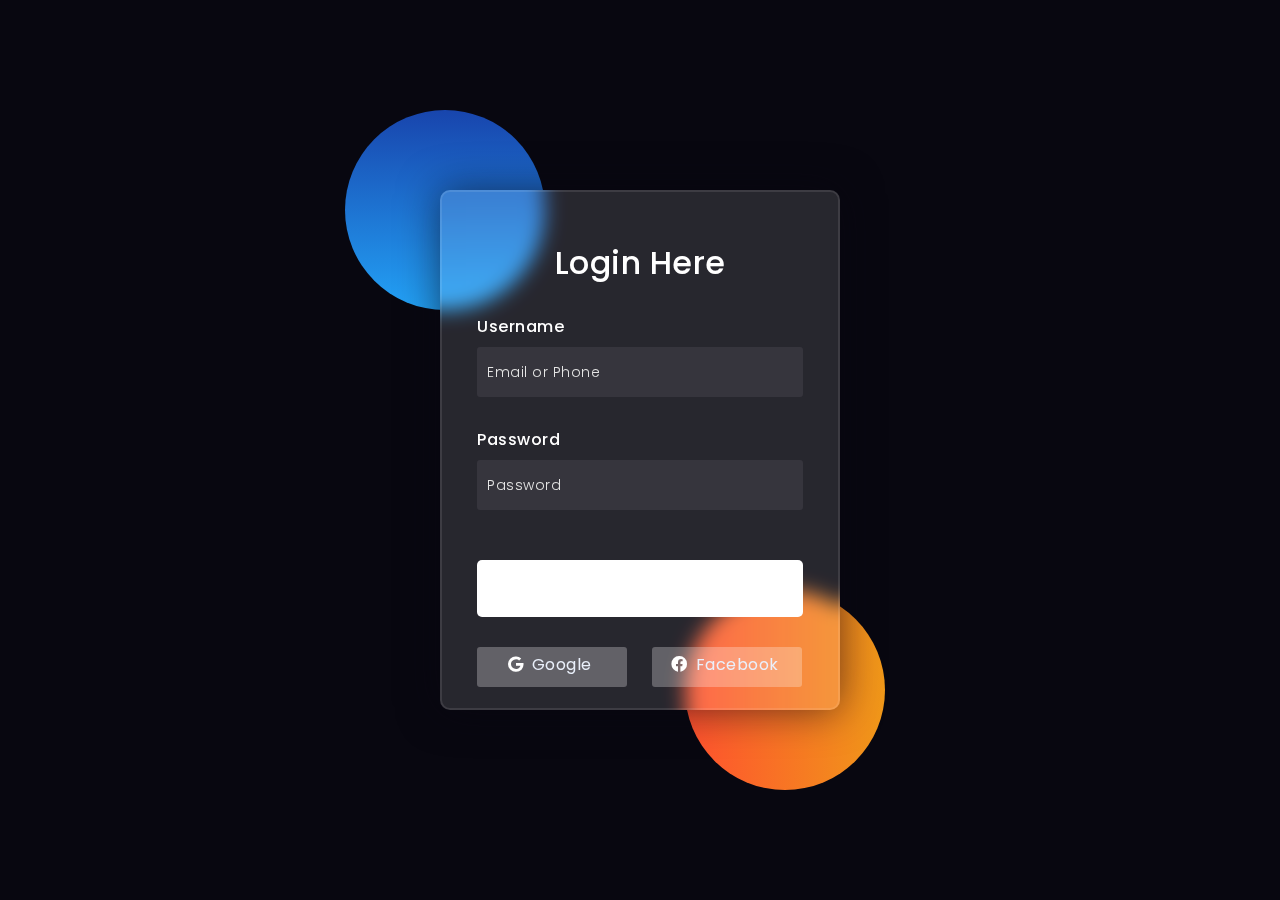
<file: portfolio-master/index.html>
<!DOCTYPE html>
<html lang="en">
<head>
  <!-- Design by foolishdeveloper.com -->
    <title>Login</title>
 
    <link rel="preconnect" href="https://fonts.gstatic.com">
    <link rel="stylesheet" href="https://cdnjs.cloudflare.com/ajax/libs/font-awesome/5.15.4/css/all.min.css">
    <link href="https://fonts.googleapis.com/css2?family=Poppins:wght@300;500;600&display=swap" rel="stylesheet">
    <!--Stylesheet-->
    <style media="screen">
      *,
*:before,
*:after{
    padding: 0;
    margin: 0;
    box-sizing: border-box;
}
body{
    background-color: #080710;
}
.background{
    width: 430px;
    height: 520px;
    position: absolute;
    transform: translate(-50%,-50%);
    left: 50%;
    top: 50%;
}
.background .shape{
    height: 200px;
    width: 200px;
    position: absolute;
    border-radius: 50%;
}
.shape:first-child{
    background: linear-gradient(
        #1845ad,
        #23a2f6
    );
    left: -80px;
    top: -80px;
}
.shape:last-child{
    background: linear-gradient(
        to right,
        #ff512f,
        #f09819
    );
    right: -30px;
    bottom: -80px;
}
form{
    height: 520px;
    width: 400px;
    background-color: rgba(255,255,255,0.13);
    position: absolute;
    transform: translate(-50%,-50%);
    top: 50%;
    left: 50%;
    border-radius: 10px;
    backdrop-filter: blur(10px);
    border: 2px solid rgba(255,255,255,0.1);
    box-shadow: 0 0 40px rgba(8,7,16,0.6);
    padding: 50px 35px;
}
form *{
    font-family: 'Poppins',sans-serif;
    color: #ffffff;
    letter-spacing: 0.5px;
    outline: none;
    border: none;
}
form h3{
    font-size: 32px;
    font-weight: 500;
    line-height: 42px;
    text-align: center;
}

label{
    display: block;
    margin-top: 30px;
    font-size: 16px;
    font-weight: 500;
}
input{
    display: block;
    height: 50px;
    width: 100%;
    background-color: rgba(255,255,255,0.07);
    border-radius: 3px;
    padding: 0 10px;
    margin-top: 8px;
    font-size: 14px;
    font-weight: 300;
}
::placeholder{
    color: #e5e5e5;
}
button{
    margin-top: 50px;
    width: 100%;
    background-color: #ffffff;
    color: #080710;
    padding: 15px 0;
    font-size: 18px;
    font-weight: 600;
    border-radius: 5px;
    cursor: pointer;
}
.social{
  margin-top: 30px;
  display: flex;
}
.social div{
  background: red;
  width: 150px;
  border-radius: 3px;
  padding: 5px 10px 10px 5px;
  background-color: rgba(255,255,255,0.27);
  color: #eaf0fb;
  text-align: center;
}
.social div:hover{
  background-color: rgba(255,255,255,0.47);
}
.social .fb{
  margin-left: 25px;
}
.social i{
  margin-right: 4px;
}

    </style>
</head>
<body>
    <div class="background">
        <div class="shape"></div>
        <div class="shape"></div>
    </div>
    <form>
        <h3>Login Here</h3>

        <label for="username">Username</label>
        <input type="text" placeholder="Email or Phone" id="username">

        <label for="password">Password</label>
        <input type="password" placeholder="Password" id="password">

        <button><a href="index2.html">Log In</a>
            </button>
        <div class="social">
          <div class="go"><i class="fab fa-google"></i>  Google</div>
          <div class="fb"><i class="fab fa-facebook"></i>  Facebook</div>
        </div>
    </form>
</body>
</html>
</file>
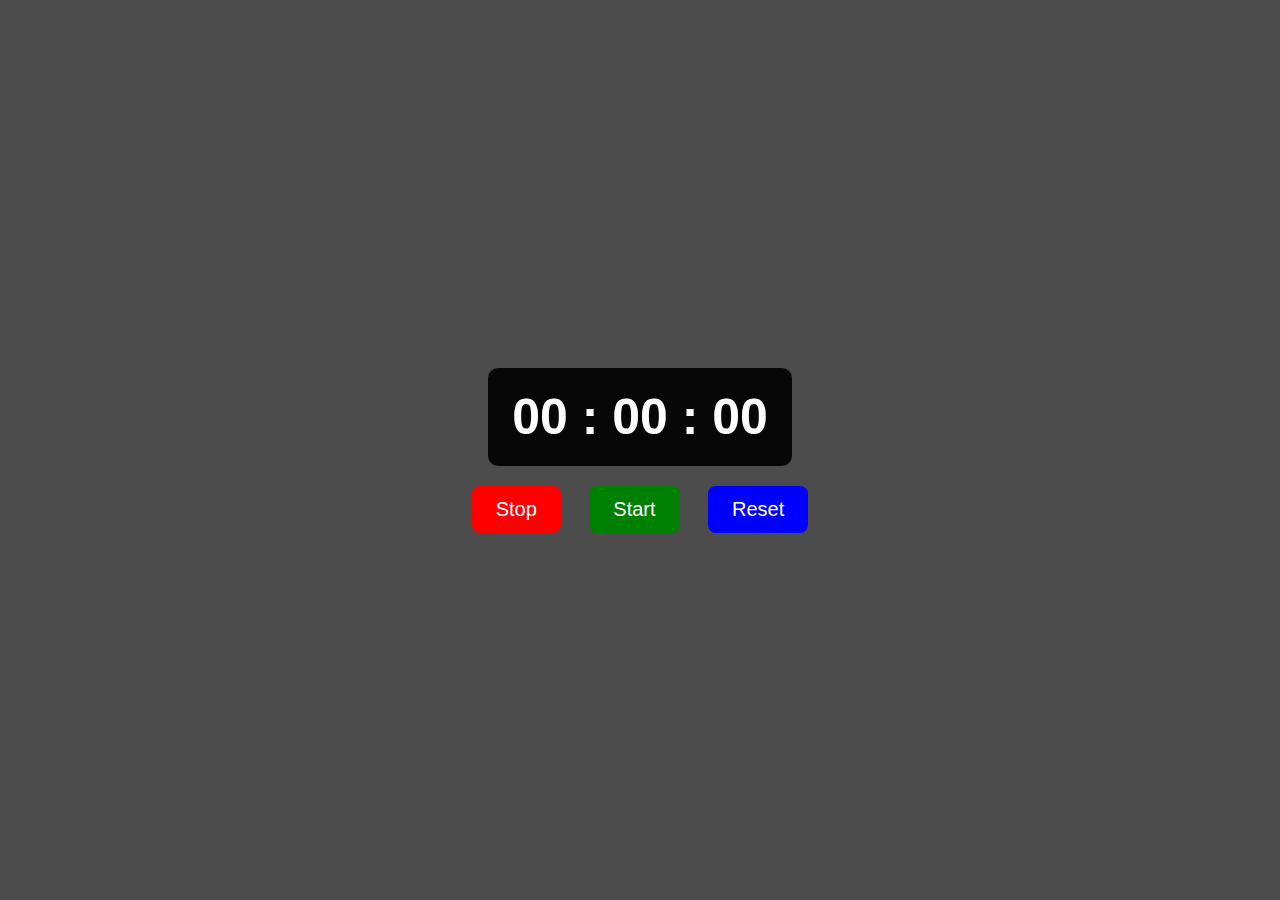
<file: portfolio-master/index3.html>
<!DOCTYPE html>
<html lang="en">
<head>
    <meta charset="UTF-8">
    <meta http-equiv="X-UA-Compatible" content="IE=edge">
    <meta name="viewport" content="width=device-width, initial-scale=1.0">
    <link rel="stylesheet" href="style1.css">
    <title>Stopwatch</title>
</head>
<body>
    <div class="stopwatch">
        <div class="timerDisplay">00 : 00 : 00</div>
    </div>

    <div class="buttons">
        <button id="stopBtn" class="btn" style="--clr:red;">Stop</button>

        <button id="startBtn" class="btn" style="--clr:green">Start</button>

        <button id="resetBtn" class="btn" style="--clr:blue">Reset</button>
    </div>

    <script src="script1.js"></script>
</body>
</html>
</file>
<file: portfolio-master/style1.css>
*{
    margin: 0;
    padding: 0;
    box-sizing: border-box;
    font-family: Verdana, Geneva, Tahoma, sans-serif;
}

body{
    background-color: rgba(0, 0, 0, 0.7);
    color: #ffffff;
    display: flex;
    justify-content: center;
    align-items: center;
    min-height: 100vh;
    flex-direction: column;
}

.stopwatch{
    background-color: rgba(0, 0, 0, 0.9);
    padding: 20px 24px;
    border-radius: 10px;
}

.timerDisplay{
    font-size: 50px;
    font-weight: 600;
}

.buttons{
    margin-top: 20px;
}

.btn{
    font-size: 20px;
    background: none;
    border: none;
    color: #fff;
    background-color: var(--clr);
    padding: 12px 24px;
    margin-inline: 12px;
    border-radius: 8px;
    cursor: pointer;
}
</file>
